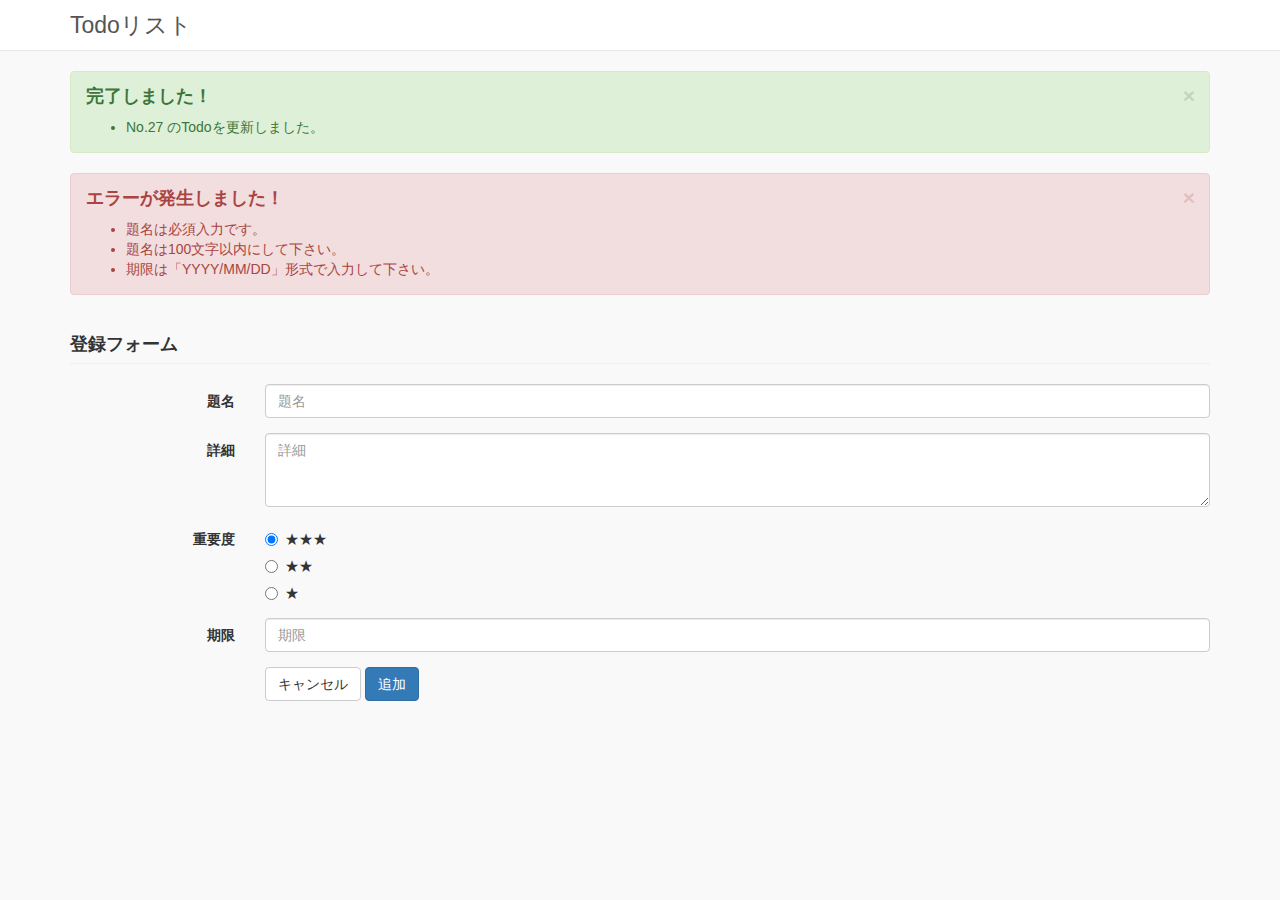
<file: html/entry.html>
<!DOCTYPE html>
<html lang="ja">
<head>
	<meta charset="UTF-8">
	<meta http-equiv="X-UA-Compatible" content="IE=edge">
	<meta name="viewport" content="width=device-width, initial-scale=1">
	<title>Todoリスト</title>
	<link href="css/bootstrap.min.css" rel="stylesheet">
	<link href="css/navbar_costom.css" rel="stylesheet">

	<!--[if lt IE 9]>
	<script src="https://oss.maxcdn.com/html5shiv/3.7.3/html5shiv.min.js"></script>
	<script src="https://oss.maxcdn.com/respond/1.4.2/respond.min.js"></script>
	<![endif]-->
</head>
<body>

	<!-- start header -->
	<nav class="navbar navbar-default navbar-static-top">
	<div class="container">
		<div class="navbar-header">
			<a class="navbar-brand" href="#">Todoリスト</a>
		</div>
	</div>
	</nav>
	<!-- end header -->

	<!-- start main -->
	<div class="container">

		<!-- alert area -->
		<div class="alert alert-success alert-dismissible" role="alert">
		<button type="button" class="close" data-dismiss="alert" aria-label="閉じる"><span aria-hidden="true">×</span></button>
			<h4><strong>完了しました！</strong></h4>
			<ul>
			<li>No.27 のTodoを更新しました。
			</ul>
		</div>
		<div class="alert alert-danger alert-dismissible" role="alert">
		<button type="button" class="close" data-dismiss="alert" aria-label="閉じる"><span aria-hidden="true">×</span></button>
			<h4><strong>エラーが発生しました！</strong></h4>
			<ul>
			<li>題名は必須入力です。
			<li>題名は100文字以内にして下さい。
			<li>期限は「YYYY/MM/DD」形式で入力して下さい。
			</ul>
		</div>

		<!-- entry area -->
		<form class="form-horizontal" method="post" action="index.html">
		<h4 class="page-header"><strong>登録フォーム</strong></h4>
			<div class="form-group">
				<label class="col-sm-2 control-label" for="title">題名</label>
				<div class="col-sm-10">
					<input type="text" class="form-control" id="title" placeholder="題名" value="">
				</div>
			</div>
			<div class="form-group">
				<label class="col-sm-2 control-label" for="text">詳細</label>
				<div class="col-sm-10">
					<textarea class="form-control" rows="3" id="text" placeholder="詳細"></textarea>
				</div>
			</div>
			<div class="form-group">
				<label class="col-sm-2 control-label">重要度</label>
				<div class="col-sm-10">
					<div class="radio">
					<label>
					<input type="radio" name="priority" value="3" checked> ★★★
					</label>
					</div>
					<div class="radio">
					<label>
					<input type="radio" name="priority" value="2"> ★★
					</label>
					</div>
					<div class="radio">
					<label>
					<input type="radio" name="priority" value="1"> ★
					</label>
					</div>
				</div>
			</div>
			<div class="form-group">
			<label class="col-sm-2 control-label" for="limit">期限</label>
			<div class="col-sm-10">
				<input type="text" class="form-control" id="limit" placeholder="期限" value="">
			</div>
			</div>
			<div class="form-group">
				<div class="col-sm-offset-2 col-sm-10">
					<input type="submit" class="btn btn-default" value="キャンセル"  onclick="history.back()">
					<input type="submit" class="btn btn-primary" value="追加">
				</div>
			</div>
		</form>

	</div>
	<!-- end main -->
	<script src="https://ajax.googleapis.com/ajax/libs/jquery/1.12.4/jquery.min.js"></script>
	<script src="js/bootstrap.min.js"></script>
</body>
</html>
</file>
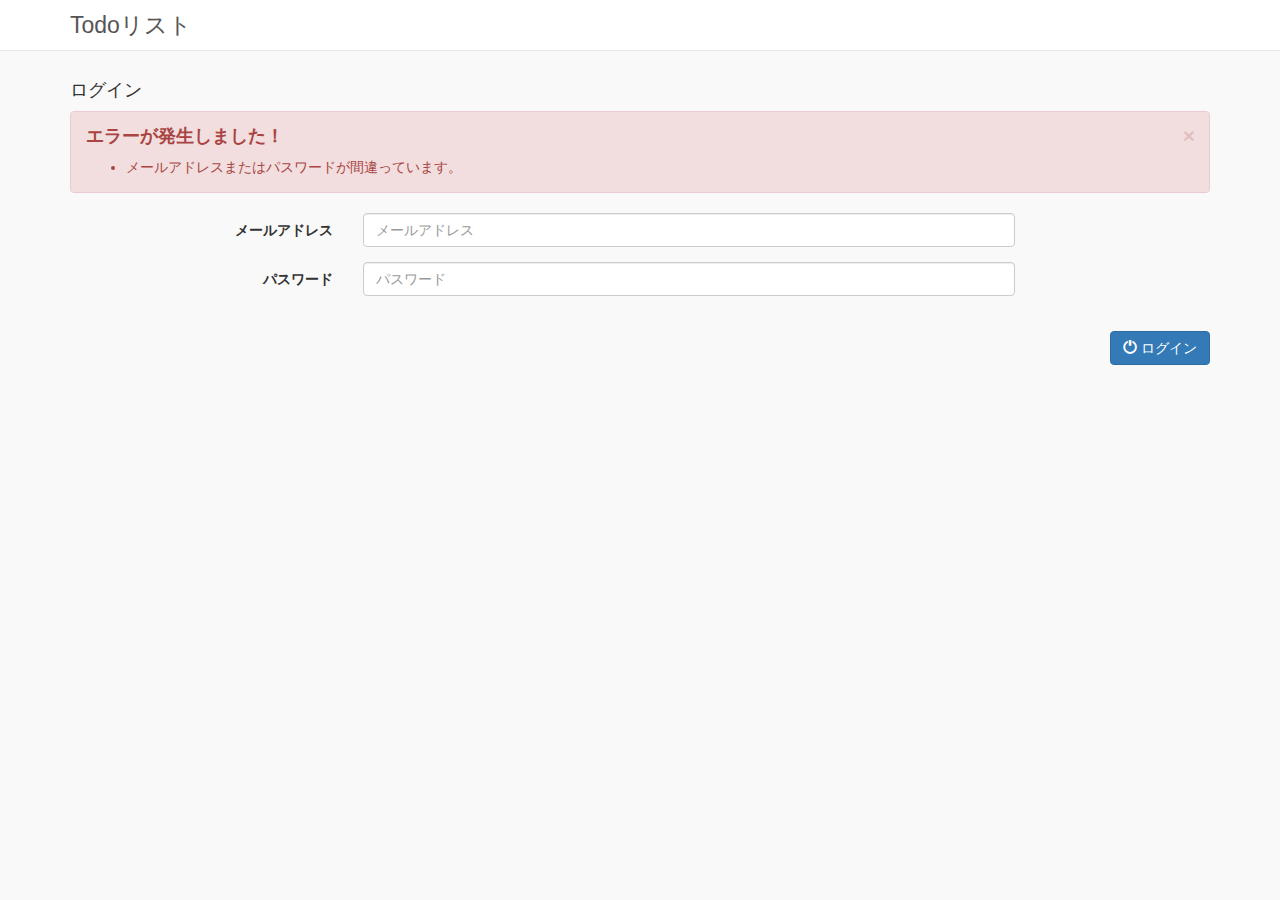
<file: html/login.html>
<!DOCTYPE html>
<html lang="ja">
<head>
<meta charset="UTF-8">
<meta http-equiv="X-UA-Compatible" content="IE=edge">
<meta name="viewport" content="width=device-width, initial-scale=1">
<title>ログイン画面</title>
<link href="css/bootstrap.min.css" rel="stylesheet">
<link href="css/navbar_costom.css" rel="stylesheet">

<!--[if lt IE 9]>
	<script src="https://oss.maxcdn.com/html5shiv/3.7.3/html5shiv.min.js"></script>
	<script src="https://oss.maxcdn.com/respond/1.4.2/respond.min.js"></script>
	<![endif]-->
</head>
<body>

	<!-- start header -->
	<nav class="navbar navbar-default navbar-static-top">
		<div class="container">
			<div class="navbar-header">
				<a class="navbar-brand" href="#">Todoリスト</a>
			</div>
		</div>
	</nav>
	<!-- end header -->

	<!-- start main -->
	<div class="container form-signin">
		<h4>ログイン</h4>
		<!-- alert -->
		<div class="alert alert-danger alert-dismissible fade in" role="alert">
			<button type="button" class="close" data-dismiss="alert">
				<span aria-hidden="true">×</span>
			</button>
			<h4>
				<strong>エラーが発生しました！</strong>
			</h4>
			<ul>
				<li>メールアドレスまたはパスワードが間違っています。
			</ul>
		</div>

		<!-- password -->
		<form class="form-horizontal" method="post" action="login.html">
			<div class="form-group">
				<label class="col-sm-3 control-label" for="email">メールアドレス</label>
				<div class="col-sm-7">
					<input type="text" class="form-control" id="email"
						placeholder="メールアドレス" value="">
				</div>
			</div>
			<div class="form-group">
				<label class="col-sm-3 control-label" for="pass">パスワード</label>
				<div class="col-sm-7">
					<input type="password" class="form-control" id="pass"
						placeholder="パスワード" value="">
				</div>
			</div>
			<br>
			<div class="form-group">
				<div class="col-sm-offset-2 col-sm-10">
					<a href="login.html" class="btn btn-primary pull-right"
						role="button"> <span class="glyphicon glyphicon-off"
						aria-hidden="true"></span> ログイン
					</a>
				</div>
			</div>
		</form>
	</div>
</body>
</html>
</file>
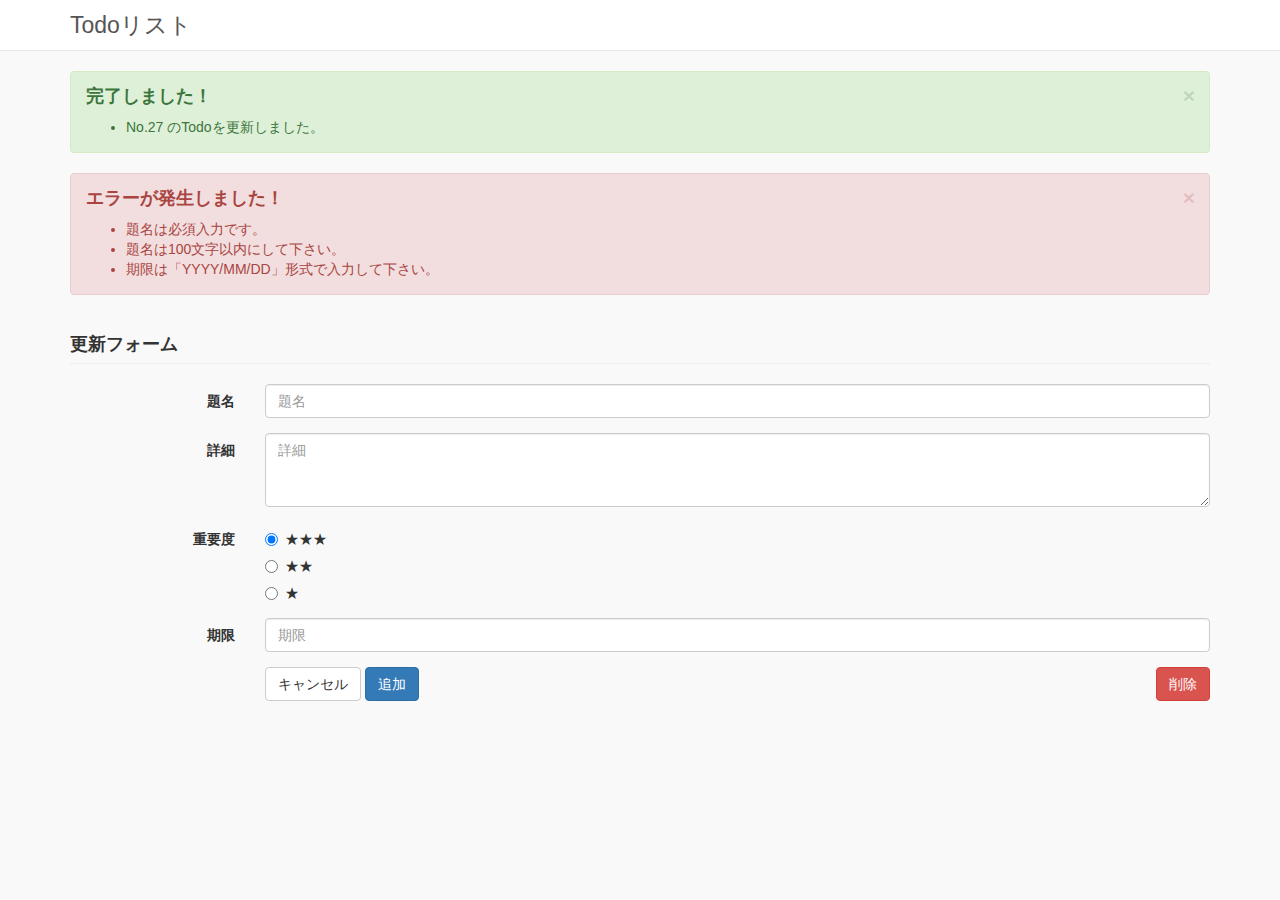
<file: html/update.html>
<!DOCTYPE html>
<html lang="ja">
<head>
	<meta charset="UTF-8">
	<meta http-equiv="X-UA-Compatible" content="IE=edge">
	<meta name="viewport" content="width=device-width, initial-scale=1">
	<title>Todoリスト</title>
	<link href="css/bootstrap.min.css" rel="stylesheet">
	<link href="css/navbar_costom.css" rel="stylesheet">

	<!--[if lt IE 9]>
	<script src="https://oss.maxcdn.com/html5shiv/3.7.3/html5shiv.min.js"></script>
	<script src="https://oss.maxcdn.com/respond/1.4.2/respond.min.js"></script>
	<![endif]-->
</head>
<body>

	<!-- start header -->
	<nav class="navbar navbar-default navbar-static-top">
	<div class="container">
		<div class="navbar-header">
			<a class="navbar-brand" href="#">Todoリスト</a>
		</div>
	</div>
	</nav>
	<!-- end header -->

	<!-- start main -->
	<div class="container">

		<!-- alert area -->
		<div class="alert alert-success alert-dismissible" role="alert">
		<button type="button" class="close" data-dismiss="alert" aria-label="閉じる"><span aria-hidden="true">×</span></button>
			<h4><strong>完了しました！</strong></h4>
			<ul>
			<li>No.27 のTodoを更新しました。
			</ul>
		</div>
		<div class="alert alert-danger alert-dismissible" role="alert">
		<button type="button" class="close" data-dismiss="alert" aria-label="閉じる"><span aria-hidden="true">×</span></button>
			<h4><strong>エラーが発生しました！</strong></h4>
			<ul>
			<li>題名は必須入力です。
			<li>題名は100文字以内にして下さい。
			<li>期限は「YYYY/MM/DD」形式で入力して下さい。
			</ul>
		</div>

		<!-- entry area -->
		<form class="form-horizontal" method="post" action="index.html">
		<h4 class="page-header"><strong>更新フォーム</strong></h4>
			<div class="form-group">
				<label class="col-sm-2 control-label" for="title">題名</label>
				<div class="col-sm-10">
					<input type="text" class="form-control" id="title" placeholder="題名" value="">
				</div>
			</div>
			<div class="form-group">
				<label class="col-sm-2 control-label" for="text">詳細</label>
				<div class="col-sm-10">
					<textarea class="form-control" rows="3" id="text" placeholder="詳細"></textarea>
				</div>
			</div>
			<div class="form-group">
				<label class="col-sm-2 control-label">重要度</label>
				<div class="col-sm-10">
					<div class="radio">
					<label>
					<input type="radio" name="priority" value="3" checked> ★★★
					</label>
					</div>
					<div class="radio">
					<label>
					<input type="radio" name="priority" value="2"> ★★
					</label>
					</div>
					<div class="radio">
					<label>
					<input type="radio" name="priority" value="1"> ★
					</label>
					</div>
				</div>
			</div>
			<div class="form-group">
			<label class="col-sm-2 control-label" for="limit">期限</label>
			<div class="col-sm-10">
				<input type="text" class="form-control" id="limit" placeholder="期限" value="">
			</div>
			</div>
			<div class="form-group">
				<div class="col-sm-offset-2 col-sm-10">
					<input type="submit" class="btn btn-default" value="キャンセル"  onclick="history.back()">
					<input type="submit" class="btn btn-primary" value="追加">
					<input type="submit" class="btn btn-danger pull-right" value="削除">
				</div>
			</div>
		</form>

	</div>
	<!-- end main -->

	<script src="https://ajax.googleapis.com/ajax/libs/jquery/1.12.4/jquery.min.js"></script>
	<script src="js/bootstrap.min.js"></script>
</body>
</html>
</file>
<file: html/css/navbar_costom.css>
body{
	background-color: #F9F9F9;
}

.navbar-brand {
    font-size: 23px;
}

.navbar-default {
  background-color: #ffffff;
}
.navbar-default .navbar-brand {
  color: #555555;
}
.navbar-default .navbar-brand:hover,
.navbar-default .navbar-brand:focus {
  color: #ecdbff;
}
.navbar-default .navbar-text {
  color: #555555;
}
.navbar-default .navbar-nav > li > a {
  color: #555555;
}
.navbar-default .navbar-nav > li > a:hover,
.navbar-default .navbar-nav > li > a:focus {
  color: #ecdbff;
}
.navbar-default .navbar-nav > .active > a,
.navbar-default .navbar-nav > .active > a:hover,
.navbar-default .navbar-nav > .active > a:focus {
  color: #ecdbff;
  background-color: #555555;
}
.navbar-default .navbar-nav > .open > a,
.navbar-default .navbar-nav > .open > a:hover,
.navbar-default .navbar-nav > .open > a:focus {
  color: #ecdbff;
  background-color: #555555;
}
.navbar-default .navbar-toggle {
  border-color: #555555;
}
.navbar-default .navbar-toggle:hover,
.navbar-default .navbar-toggle:focus {
  background-color: #555555;
}
.navbar-default .navbar-toggle .icon-bar {
  background-color: #555555;
}
.navbar-default .navbar-collapse,
.navbar-default .navbar-form {
  border-color: #555555;
}
.navbar-default .navbar-link {
  color: #555555;
}
.navbar-default .navbar-link:hover {
  color: #ecdbff;
}

@media (max-width: 767px) {
  .navbar-default .navbar-nav .open .dropdown-menu > li > a {
    color: #555555;
  }
  .navbar-default .navbar-nav .open .dropdown-menu > li > a:hover,
  .navbar-default .navbar-nav .open .dropdown-menu > li > a:focus {
    color: #ecdbff;
  }
  .navbar-default .navbar-nav .open .dropdown-menu > .active > a,
  .navbar-default .navbar-nav .open .dropdown-menu > .active > a:hover,
  .navbar-default .navbar-nav .open .dropdown-menu > .active > a:focus {
    color: #ecdbff;
    background-color: #555555;
  }
}
</file>
